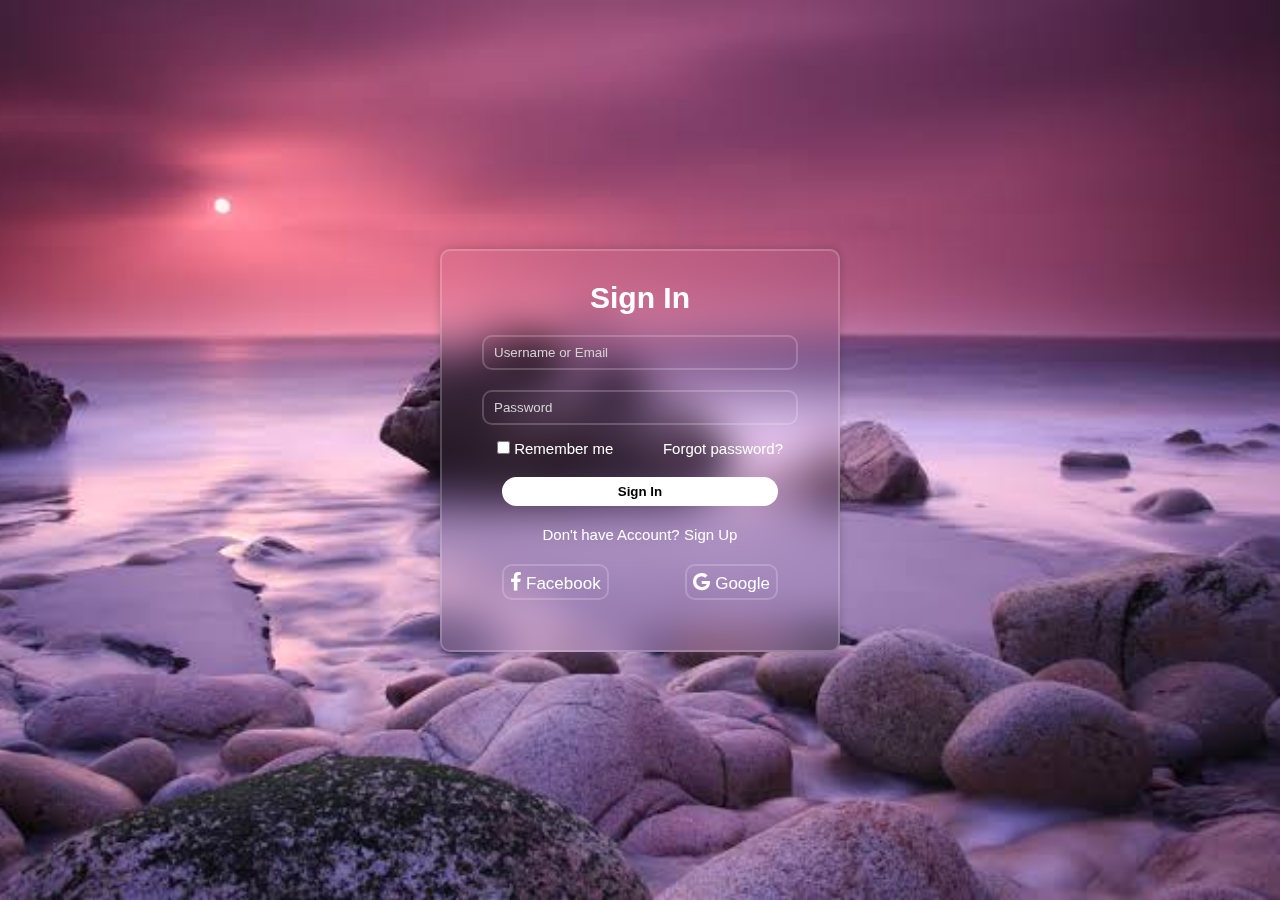
<file: index.html>
<!DOCTYPE html>
<html lang="en">
  <head>
    <meta charset="UTF-8" />
    <meta name="viewport" content="width=device-width, initial-scale=1.0" />
    <link rel="stylesheet" href="style.css" />
    <link
      rel="stylesheet"
      href="https://cdnjs.cloudflare.com/ajax/libs/font-awesome/4.7.0/css/font-awesome.min.css"
      integrity="sha512-SfTiTlX6kk+qitfevl/7LibUOeJWlt9rbyDn92a1DqWOw9vWG2MFoays0sgObmWazO5BQPiFucnnEAjpAB+/Sw=="
      crossorigin="anonymous"
      referrerpolicy="no-referrer"
    />
    <title>Sign In</title>
    <script>
      function login() {
        var a = "example123@gmail.com";
        var b = "1234";

        var name = document.getElementById("name").value;
        var pass = document.getElementById("password").value;

        if (name == "") {
          window.alert("please Enter the username");
        } else if (pass == "") {
          window.alert("please enter the password");
        }

        if (name == a && pass == b) {
          window.alert("Login successfull !");
          window.open("./Homepage.html");
        } else {
          window.alert("incorrect username and password");
        }
      }
    </script>
  </head>
  <body>
    <form>
      <div class="main">
        <h1>Sign In</h1>
        <div class="inputs">
          <input
            type="text"
            name="name"
            id="name"
            placeholder="Username or Email"
          />
          <input
            type="password"
            name="password"
            id="password"
            placeholder="Password"
          />
        </div>
        <div class="forgot_rem">
          <label><input type="checkbox" /> Remember me</label>
          <a href="#">Forgot password?</a>
        </div>
        <div class="login_btn">
          <button type="submit" onclick="login();">Sign In</button>
        </div>
        <div class="notAcc">
          <p>Don't have Account?</p>
          <a href="./Register.html" target="_self">Sign Up</a>
        </div>
        <div class="icons">
          <a href="#" class="face">
            <i class="fa fa-facebook"><span>Facebook</span></i>
          </a>
          <a href="#" class="gool">
            <i class="fa fa-google"><span>Google</span></i>
          </a>
        </div>
      </div>
    </form>
  </body>
</html>
</file>
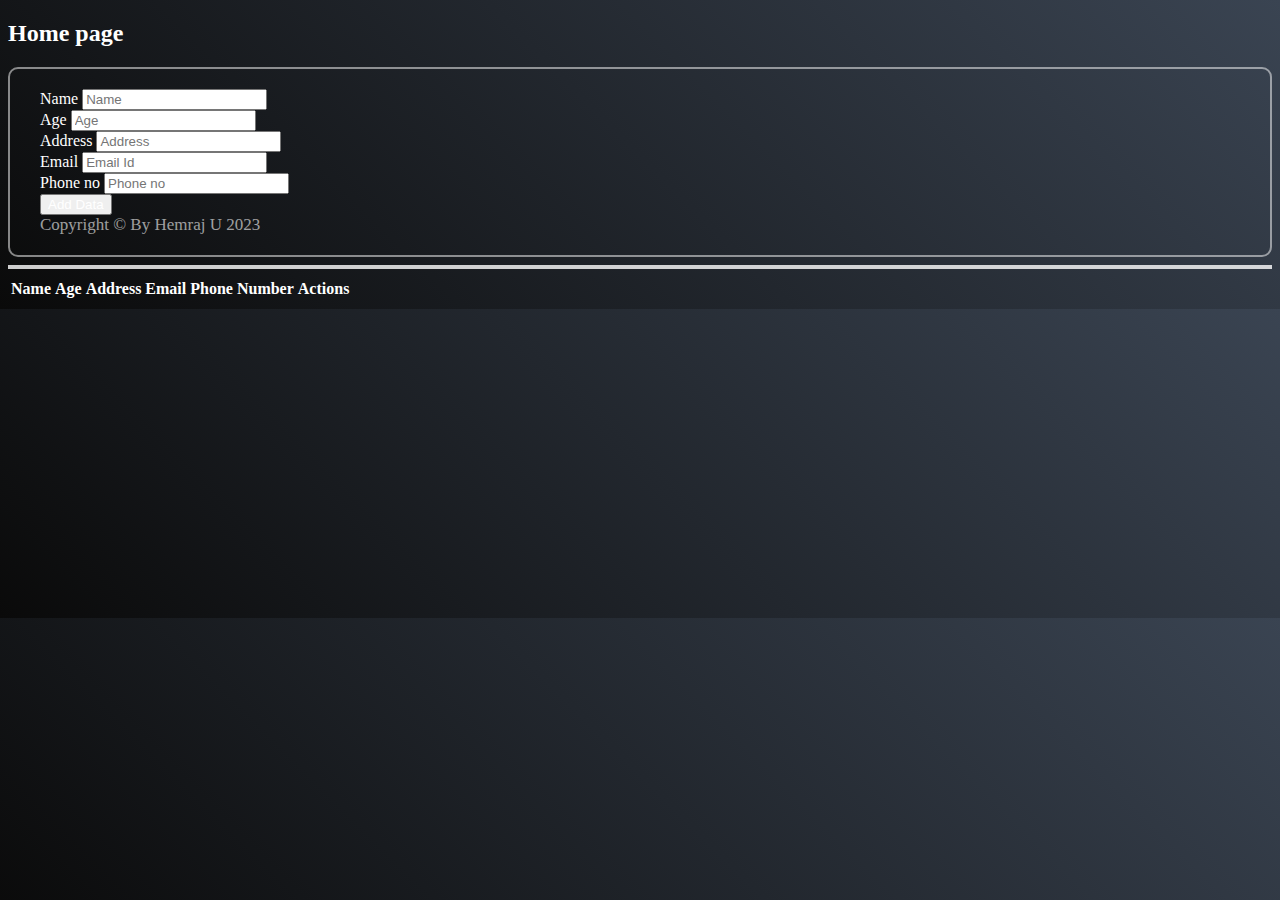
<file: Homepage.html>
<!DOCTYPE html>
<html lang="en">
  <head>
    <meta charset="UTF-8" />
    <meta name="viewport" content="width=device-width, initial-scale=1.0" />
    <title>Home page</title>
    <link
      rel="stylesheet"
      href="https://cdnjs.cloudflare.com/ajax/libs/font-awesome/4.7.0/css/font-awesome.min.css"
      integrity="sha512-SfTiTlX6kk+qitfevl/7LibUOeJWlt9rbyDn92a1DqWOw9vWG2MFoays0sgObmWazO5BQPiFucnnEAjpAB+/Sw=="
      crossorigin="anonymous"
      referrerpolicy="no-referrer"
    />
    <link
      href="https://cdn.jsdelivr.net/npm/bootstrap@5.3.2/dist/css/bootstrap.min.css"
      rel="stylesheet"
      integrity="sha384-T3c6CoIi6uLrA9TneNEoa7RxnatzjcDSCmG1MXxSR1GAsXEV/Dwwykc2MPK8M2HN"
      crossorigin="anonymous"
    />
    <link rel="stylesheet" href="./home.css" />
  </head>
  <body>
    <div class="container">
      <h2 class="mt-5 mb-5 text-center">Home page</h2>
      <div class="mb-5" id="border">
        <div class="row">
          <div class="form-group col-md-6 mb-3">
            <label for="name">Name</label>
            <input
              type="text"
              name="name"
              class="form-control"
              id="name"
              placeholder="Name"
            />
          </div>
          <div class="form-group col-md-6 mb-3">
            <label for="age">Age</label>
            <input
              type="number"
              name="age"
              class="form-control"
              id="age"
              placeholder="Age"
            />
          </div>
          <div class="form-group col-md-6 mb-3">
            <label for="address">Address</label>
            <input
              type="text"
              name="address"
              class="form-control"
              id="address"
              placeholder="Address"
            />
          </div>
          <div class="form-group col-md-6 mb-3">
            <label for="email">Email</label>
            <input
              type="text"
              name="email"
              class="form-control"
              id="email"
              placeholder="Email Id"
            />
          </div>
          <div class="form-group col-md-6 mb-3">
            <label for="phone">Phone no</label>
            <input
              type="number"
              name="phone"
              class="form-control"
              id="phone"
              placeholder="Phone no"
            />
          </div>
          <div class="col-lg-12 mt-5">
            <button class="btn btn-success" id="submit" onclick="AddData()">
              Add Data
            </button>
            <button class="btn btn-primary" id="update">Update</button>
          </div>
          <small class="mt-2 text-center"
            >Copyright &copy; By Hemraj U 2023</small
          >
        </div>
      </div>
      <hr />
      <div class="row mt-5">
        <div class="col-12">
          <table class="table table-bordered" id="crudTable">
            <thead>
              <tr>
                <th>Name</th>
                <th>Age</th>
                <th>Address</th>
                <th>Email</th>
                <th>Phone Number</th>
                <th>Actions</th>
              </tr>
            </thead>
            <tbody></tbody>
          </table>
        </div>
      </div>
    </div>
    <script src="./script.js"></script>
  </body>
</html>
</file>
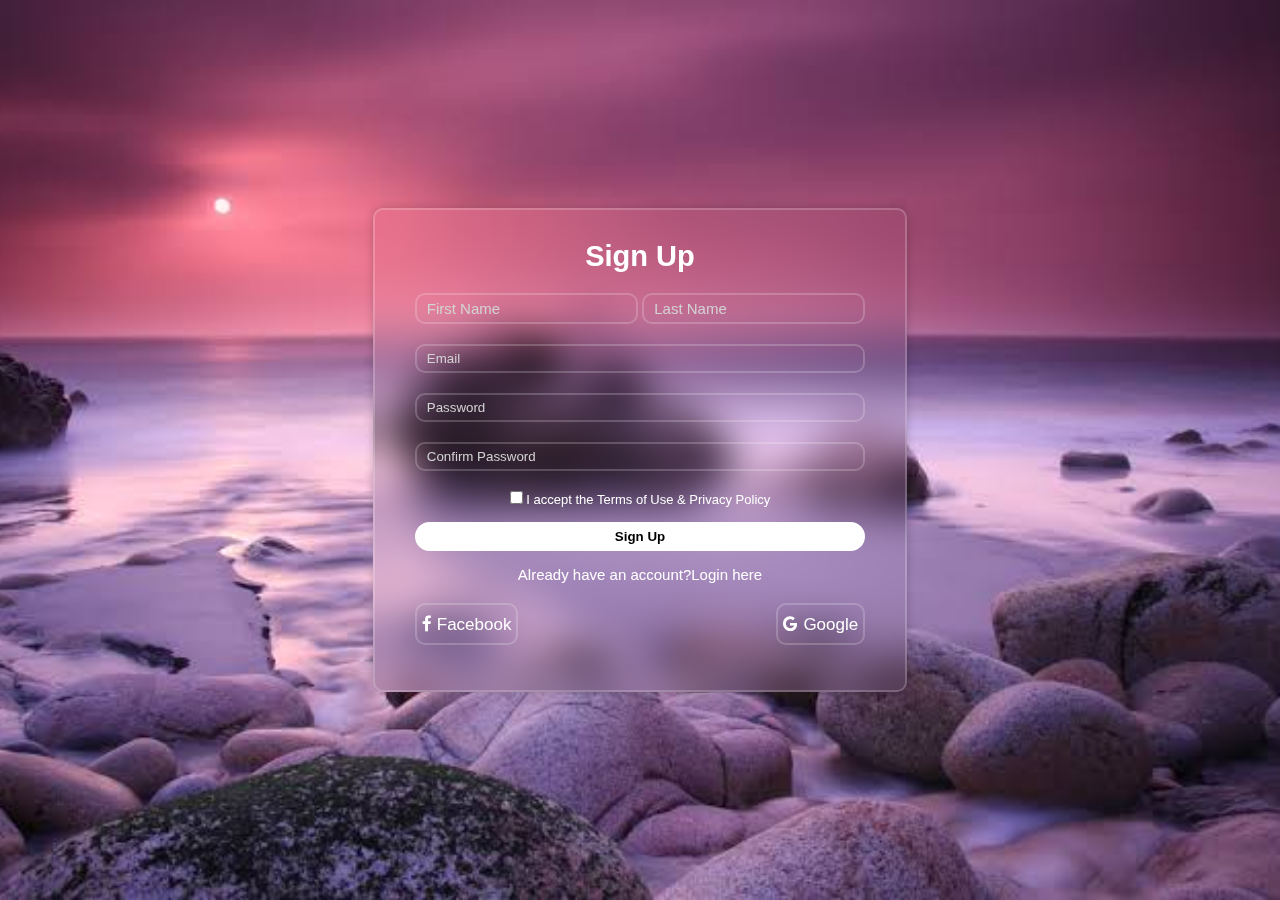
<file: Register.html>
<!DOCTYPE html>
<html lang="en">
  <head>
    <meta charset="UTF-8" />
    <meta name="viewport" content="width=device-width, initial-scale=1.0" />
    <title>Sign In</title>
    <link
      rel="stylesheet"
      href="https://cdnjs.cloudflare.com/ajax/libs/font-awesome/4.7.0/css/font-awesome.min.css"
      integrity="sha512-SfTiTlX6kk+qitfevl/7LibUOeJWlt9rbyDn92a1DqWOw9vWG2MFoays0sgObmWazO5BQPiFucnnEAjpAB+/Sw=="
      crossorigin="anonymous"
      referrerpolicy="no-referrer"
    />
    <link rel="stylesheet" href="./Register.css" />
    <script>
      function Register() {
        var x = "Hemraj",
          y = "U",
          z = "example123@gmail.com";
        p = "1234";
        cp = "1234";
        var fname = document.getElementById("fname").value;
        var lname = document.getElementById("lname").value;
        var email = document.getElementById("email").value;
        var pass = document.getElementById("pass").value;
        var conpass = document.getElementById("conpass").value;

        if (fname == "") {
          window.alert("First name should not be empty");
        } else if (lname == "") {
          window.alert("last name should not be empty");
        } else if (email == "") {
          window.alert("Email should not be empty");
        } else if (pass == "") {
          window.alert("Please Enter the password");
        } else if (conpass == "") {
          window.alert("Please enter confirm password !");
        }
        if (
          fname == x &&
          lname == y &&
          email == z &&
          pass == p &&
          conpass == cp
        ) {
          window.alert("Registration is successfull!");
          window.location.assign("./index.html");
          return true;
        } else {
          return false;
        }
        if (pass == p != conpass == cp) {
          alert("password and confirm password should be same");
          return false;
        } else {
          return true;
        }
      }
    </script>
  </head>
  <body>
    <form action="">
      <div class="main">
        <h1>Sign Up</h1>
        <div class="first_lastName">
          <input type="text" placeholder="First Name" id="fname" />
          <input type="text" placeholder="Last Name" id="lname" />
        </div>
        <div class="mail">
          <input type="email" placeholder="Email" id="email" />
        </div>
        <div class="pass_conpass">
          <input type="password" placeholder="Password" id="pass" />
          <input type="password" placeholder="Confirm Password" id="conpass" />
        </div>
        <div class="privacy">
          <input type="checkbox" id="privacy" required /> I accept the Terms of
          Use & Privacy Policy
        </div>
        <div class="sign_up">
          <button type="submit" onclick="Register();">Sign Up</button>
        </div>
        <div class="login_here">
          <span>Already have an account?</span
          ><a href="./index.html">Login here</a>
        </div>
        <div class="icons">
          <a href="#" class="face">
            <i class="fa fa-facebook"><span>Facebook</span></i>
          </a>
          <a href="#" class="gool">
            <i class="fa fa-google"><span>Google</span></i>
          </a>
        </div>
      </div>
    </form>
  </body>
</html>
</file>
<file: style.css>
* {
  margin: 0;
  padding: 0;
  box-sizing: border-box;
  font-family: poppins, sans-serif;
}
body {
  height: 100vh;
  width: 100vw;
  display: flex;
  background: url(sample.jpeg);
  background-position: center;
  background-repeat: no-repeat;
  background-size: cover;
  justify-content: center;
  align-items: center;
}
.main {
  width: 400px;
  border: 2px solid rgba(255, 255, 255, 0.2);
  border-radius: 10px;
  background: transparent;
  box-shadow: 0 0 10px rgba(0, 0, 0, 0.2);
  backdrop-filter: blur(20px);
  padding: 30px 40px;
}
.main h1 {
  text-align: center;
  color: rgb(255, 255, 255);
  font-size: 30px;
  font-weight: 700;
}
.main .inputs {
  display: grid;
}

.main .inputs input {
  width: 100%;
  height: 35px;
  margin-top: 20px;
  outline: none;
  border: none;
  border: 2px solid rgba(255, 255, 255, 0.2);
  border-radius: 10px;
  padding: 0 10px;
  background: transparent;
  color: white;
}
.main .inputs input::placeholder {
  color: lightgray;
}

.main .notAcc {
  text-align: center;
  margin: 7px;
}
.main .notAcc p {
  font-size: 5px;
  font-weight: 100;
}
.main .notAcc p,
a {
  color: white;
  font-size: 15px;
  text-decoration: none;
  display: inline;
}

.main .notAcc a:hover {
  text-decoration: underline;
}

.main .login_btn {
  margin: 20px;
}

.main .login_btn button {
  width: 100%;
  padding: 7px;
  border: none;
  border-radius: 20px;
  background: white;
  font-weight: 700;
  color: black;
  cursor: pointer;
}
.main .forgot_rem {
  margin: 15px;
  color: white;
  display: flex;
  justify-content: space-between;
}
.main .forgot_rem label {
  font-size: 15px;
}
.main .forgot_rem a {
  font-size: 15px;
}
.main .forgot_rem a:hover {
  text-decoration: underline;
}
.main .icons {
  margin: 20px;
  display: flex;
  justify-content: space-between;
}
.main .icons i {
  border: 2px solid rgba(255, 255, 255, 0.2);
  padding: 6px;
  font-size: 20px;
  border-radius: 10px;
}

.main .icons i span {
  margin-left: 5px;
  font-size: 17px;
}
.main .icons .face i:hover {
  color: blue;
}
.main .icons .gool i:hover {
  color: red;
}
.main .icons i span {
  margin-left: 5px;
  font-size: 17px;
}
.main .icons .face i span:hover {
  color: white;
}
.main .icons .gool i span:hover {
  color: white;
}
.main .icons span {
  width: 100%;
  height: 100%;
}
</file>
<file: home.css>
* {
  color: #fff;
}

body {
  background: linear-gradient(45deg, #0a0a0a, #3a4452);
}

#update {
  display: none;
}

#border {
  border: 2px solid rgba(255, 255, 255, 0.5);
  padding: 20px 30px;
  border-radius: 10px;
}

hr {
  border: 2px solid rgba(255, 255, 255, 0.8);
}

small {
  font-size: 17px;
  color: rgba(255, 255, 255, 0.6);
}
</file>
<file: Register.css>
* {
  margin: 0;
  padding: 0;
  box-sizing: border-box;
  font-family: poppins, sans-serif;
}
body {
  height: 100vh;
  width: 100vw;
  background: url(sample.jpeg);
  background-position: center;
  background-repeat: no-repeat;
  background-size: cover;
  display: flex;
  justify-content: center;
  align-items: center;
}
.main {
  height: 100%;
  width: 100%;
  padding: 30px 40px;
  border: 2px solid rgba(255, 255, 255, 0.2);
  box-shadow: 0 0 10px rgba(0, 0, 0, 0.2);
  backdrop-filter: blur(20px);
  border-radius: 10px;
  background: transparent;
}
.main h1 {
  text-align: center;
  color: #ffffff;
  font-size: 29px;
  font-family: poppins, sans-serif;
}
.main .first_lastName {
  width: 100%;
  height: 100%;
}

.main .first_lastName input {
  padding: 5px 10px;
  margin: 20px 0;
  border: none;
  outline: none;
  border: 2px solid rgba(255, 255, 255, 0.2);
  border-radius: 10px;
  background: transparent;
  color: #ffffff;
  font-size: 15px;
}
.main .first_lastName input::placeholder {
  color: lightgray;
}
.main .mail {
  height: 100%;
  width: 100%;
}

.main .mail input {
  width: 100%;
  height: 100%;
  padding: 5px 10px;
  margin-bottom: 20px;
  background: transparent;
  border: none;
  outline: none;
  border: 2px solid rgba(255, 255, 255, 0.2);
  color: #ffffff;
  border-radius: 10px;
}
.main .mail input::placeholder {
  color: lightgray;
}
.main .pass_conpass {
  height: 100%;
  width: 100%;
}

.main .pass_conpass input {
  height: 100%;
  width: 100%;
  padding: 5px 10px;
  margin-bottom: 20px;
  background: transparent;
  border: none;
  outline: none;
  border: 2px solid rgba(255, 255, 255, 0.2);
  color: #ffffff;
  border-radius: 10px;
  display: block;
}
.main .pass_conpass input::placeholder {
  color: lightgray;
}
.main .privacy {
  height: 100%;
  width: 100%;
  color: #ffffff;
  text-align: center;
  font-size: 13px;
}
.main .privacy input {
  outline: none;
}
.main .sign_up {
  height: 100%;
  width: 100%;
}
.main .sign_up button {
  height: 100%;
  width: 100%;
  padding: 7px 5px;
  margin: 15px 0;
  background: #ffffff;
  border: none;
  border-radius: 20px;
  color: #000000;
  font-weight: 700;
  cursor: pointer;
}
.main .login_here {
  height: 100%;
  width: 100%;
  text-align: center;
  font-size: 15px;
}

.main .login_here span,
a {
  color: #ffffff;
  text-decoration: none;
}

.main .login_here a:hover {
  text-decoration: underline;
}

.main .icons {
  height: 100%;
  width: 100%;
  display: flex;
  margin-top: 20px;
  margin-bottom: 15px;
  justify-content: space-between;
}

.main .icons i {
  padding: 10px 5px;
  border: 2px solid rgba(255, 255, 255, 0.2);
  border-radius: 10px;
  font-size: 17px;
}
.main .icons i span {
  margin-left: 5px;
}
.main .icons .face i:hover {
  color: rgb(0, 0, 255);
}

.main .icons .gool i:hover {
  color: rgb(255, 0, 0);
}
.main .icons span:hover {
  color: #ffffff;
}
</file>
